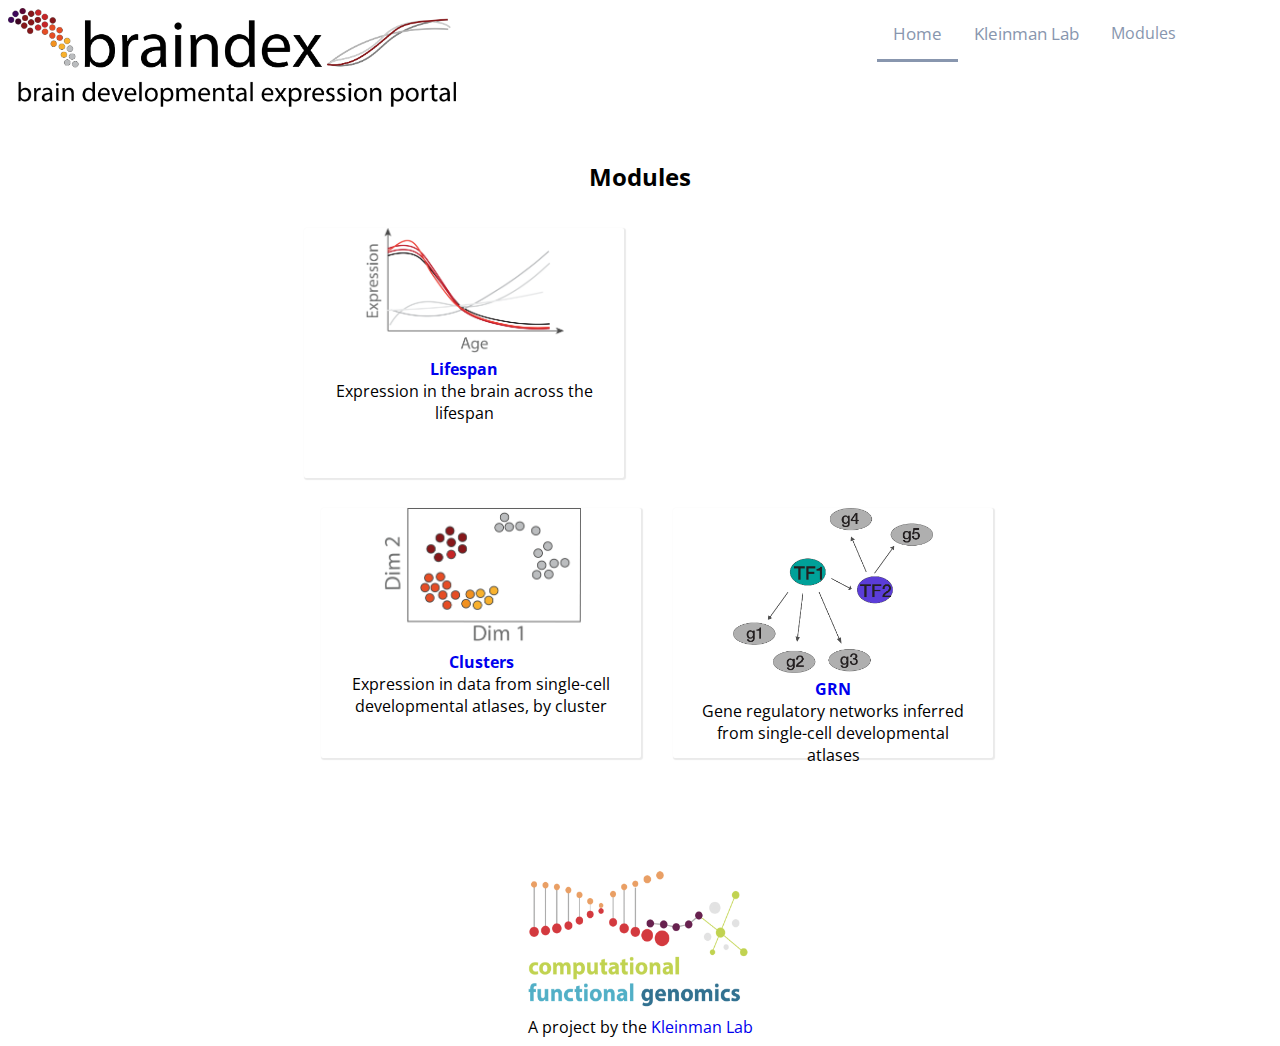
<file: index.html>
<!DOCTYPE html>
<html>
<head>

  <link rel="stylesheet" href="./www/base.css">

  <div class="logo">
    <div class="container">
      <div style="text-align: center;">
        <IMG HEIGHT="100" WIDTH="450" SRC="./www/img/braindex.png" ALT="braindex: brain developmental expression portal">
      </div>
    </div>
  </div>

  <div class="navbar">

    <div class="dropdown">
      <button class="dropbtn">Modules
        <i class="fa fa-caret-down"></i>
      </button>
      <div class="dropdown-content">
        <a href="/braindex/lifespan">Lifespan</a>
        <a href="/braindex/clusters">Clusters</a>
        <a href="/braindex/GRN">GRN</a>
      </div>
    </div>

    <a href="https://functionalgenomics.ca">Kleinman Lab</a>
    <a class="active" href="/braindex">Home</a>

  </div>

  <body>

    <br>
    <br>
    <br>
    <br>
    <br>
    <br>

    <div id="modules">
      <div class="block-container">
        <div class="text-container">
          <h2>Modules</h2>

          <div class="modules">
            <div class="card" id="mod-temp">
             <img src="www/img/lifespan.png" alt="Picture of Lifespan module" class="center"></img>
             <p class="page-text">
              <span class="module-name"><b><a href="/braindex/lifespan">Lifespan</a></b></span>
              <br>
              <span class="module-desc">Expression in the brain across the lifespan</span>
            </p>
          </div>

          <div class="modules">
            <div class="card" id="mod-temp">
             <img src="www/img/clusters.png" alt="Picture of Clusters module" class="center"></img>
             <p class="page-text">
              <span class="module-name"><b><a href="/braindex/clusters">Clusters</a></b></span>
              <br>
              <span class="module-desc">Expression in data from single-cell developmental atlases, by cluster</span>
            </p>
          </div>

          <div class="modules">
            <div class="card" id="mod-temp">
             <img src="www/img/grn.png" alt="Picture of GRN module" class="center"></img>
             <p class="page-text">
              <span class="module-name"><b><a href="/braindex/GRN">GRN</a></b></span>
              <br>
              <span class="module-desc">Gene regulatory networks inferred from single-cell developmental atlases</span>
            </p>
          </div>

        </div>
      </div>
    </div>
  </div>


</body>

<br>
<br>
<br>
<br>

<footer>

  <div class="logo2">
    <div class="block-container">
     <div style="text-align: center;">
      <IMG HEIGHT="150" WIDTH="250" SRC="./www/img/kleinman_lab_logo.png" ALT="image">
      <br>
      A project by the <a href="https://functionalgenomics.ca">Kleinman Lab</a>
    </div>
  </div>
</div>
</footer>


</html>
</file>
<file: www/base.css>
@import url(https://fonts.googleapis.com/css2?family=Open+Sans&display=swap);

body {
  margin: 20;
  font-family: 'Open Sans', sans-serif;
}

pre, tt, code, .code, #detail {
  font-family: 'Source Code Pro', monospace;
}

h1 {
  font-size: 40px;
}

a {
  text-decoration: none;
}

.logo {
  display: inline-block;
  width: 18%;
  min-width: 77px;
  float: left;
}


.block-container {
  width: 736px;
  text-align: center;
  position: relative;
  margin: auto;
}

/* Navbar */
.navbar {
  width: 50%;
  float: right;
  overflow: hidden;
  background-color: white;
  margin-right: 40px;
  font-family: 'Open Sans';
  display: inline-block;
}

.navbar a {
  float: right;
  color: #8896AE;
  text-align: center;
  padding: 14px 16px;
  text-decoration: none;
  font-size: 17px;
}

.navbar .active {
  background-color: white;
  color: #8896AE;
  border-bottom: 3px solid #8896AE;
}


/* The dropdown container */
.dropdown {
  float: right;
  overflow: hidden;
  margin-right: 40px;
}

/* Dropdown button */
.dropdown .dropbtn {
  font-size: 16px;
  border: none;
  outline: none;
  color: #8896AE;
  padding: 14px 16px;
  background-color: inherit;
  font-family: inherit; /* Important for vertical align on mobile phones */
  margin: 0; /* Important for vertical align on mobile phones */
}

.navbar a:hover, .dropdown:hover .dropbtn {
  background-color: white;
  color: #8896AE;
}

/* Dropdown content (hidden by default) */
.dropdown-content {
  display: none;
  position: absolute;
  background-color: white;
  min-width: 150px;
  box-shadow: 0 8px 18px 0 rgba(0,0,0,0.2);
  z-index: 1;
}

/* Links inside the dropdown */
.dropdown-content a {
  float: none;
  color: #8896AE;
  padding: 12px 16px;
  text-decoration: none;
  display: block;
  text-align: left;
}

/* Add a grey background color to dropdown links on hover */
.dropdown-content a:hover {
  background-color: white;
  color: #8896AE;
}

/* Show the dropdown menu on hover */
.dropdown:hover .dropdown-content {
  display: block;
}


/* Cards */


.modules {
  display: inline-flex;
  flex-wrap: wrap;
  align-items: flex-start;
  padding-left: 17px;
}

/* Center last card if there is an odd # of them */
.card:last-of-type:nth-child(odd) {
  margin-left: auto;
  margin-right: auto;
}

.modules {
  padding-left: 17px;
}


.card {
  width: 320px;
  height: 250px;
  margin: 15px;
  border-radius: 2px;
  box-shadow: 1px 1px 1px 1px #eaeaea;
}

.card img {
  width: 200px;
  text-align: center;
}

.card p {
  width: 90%;
  padding-left: 5%;
}

.card p:first-of-type {
  margin-top: 5px;
  margin-bottom: 10px;
}

.card p .module-name {
  margin-bottom: 100px;
}

.center {
  display: block;
  margin-left: auto;
  margin-right: auto;
  width: 50%;
}
</file>
